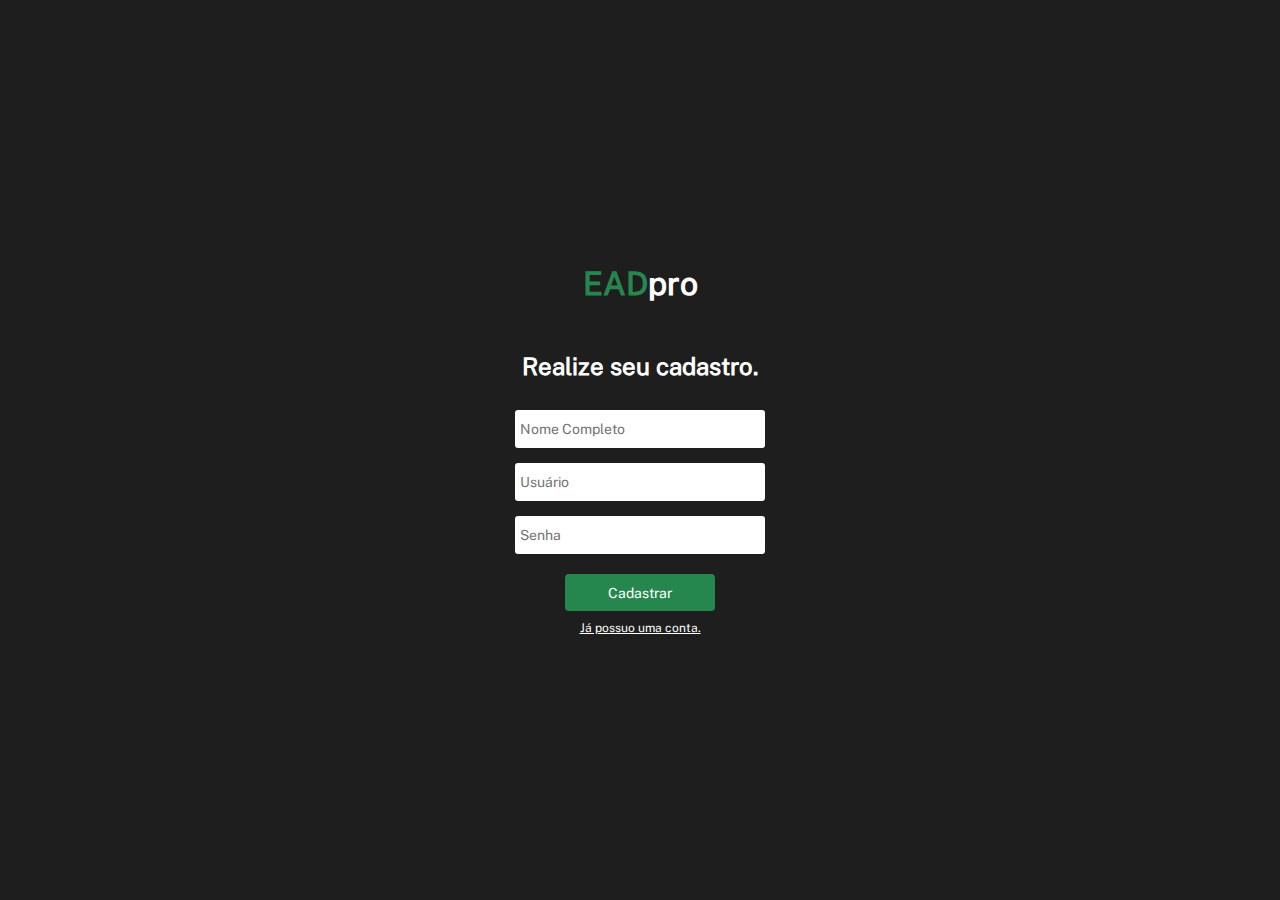
<file: index.html>
<!DOCTYPE html>
<html lang="pt-br">
<head>
    <meta charset="UTF-8">
    <meta name="viewport" content="width=device-width, initial-scale=1.0">
    <title>Cadastro</title>
    <link rel="stylesheet" href="css/style.css">
</head>
<body>
    <div id="containerCadastro">
        <h1><span class="txtVerde">EAD</span>pro</h1>
        <h2>Realize seu cadastro.</h2>
        <form action="login.html" id="formCadastro">
            <input type="text" placeholder="Nome Completo" id="nomeCompCadastro" required>
            <input type="text" placeholder="Usuário" id="usuarioCadastro" required>
            <input type="password" placeholder="Senha" id="senhaCadastro" required>
            <input type="submit" value="Cadastrar">
        </form>
        <a href="login.html">Já possuo uma conta.</a>
    </div>

    <script src="js/jquery.js"></script>
    <script src="js/script.js"></script>
</body>
</html>
</file>
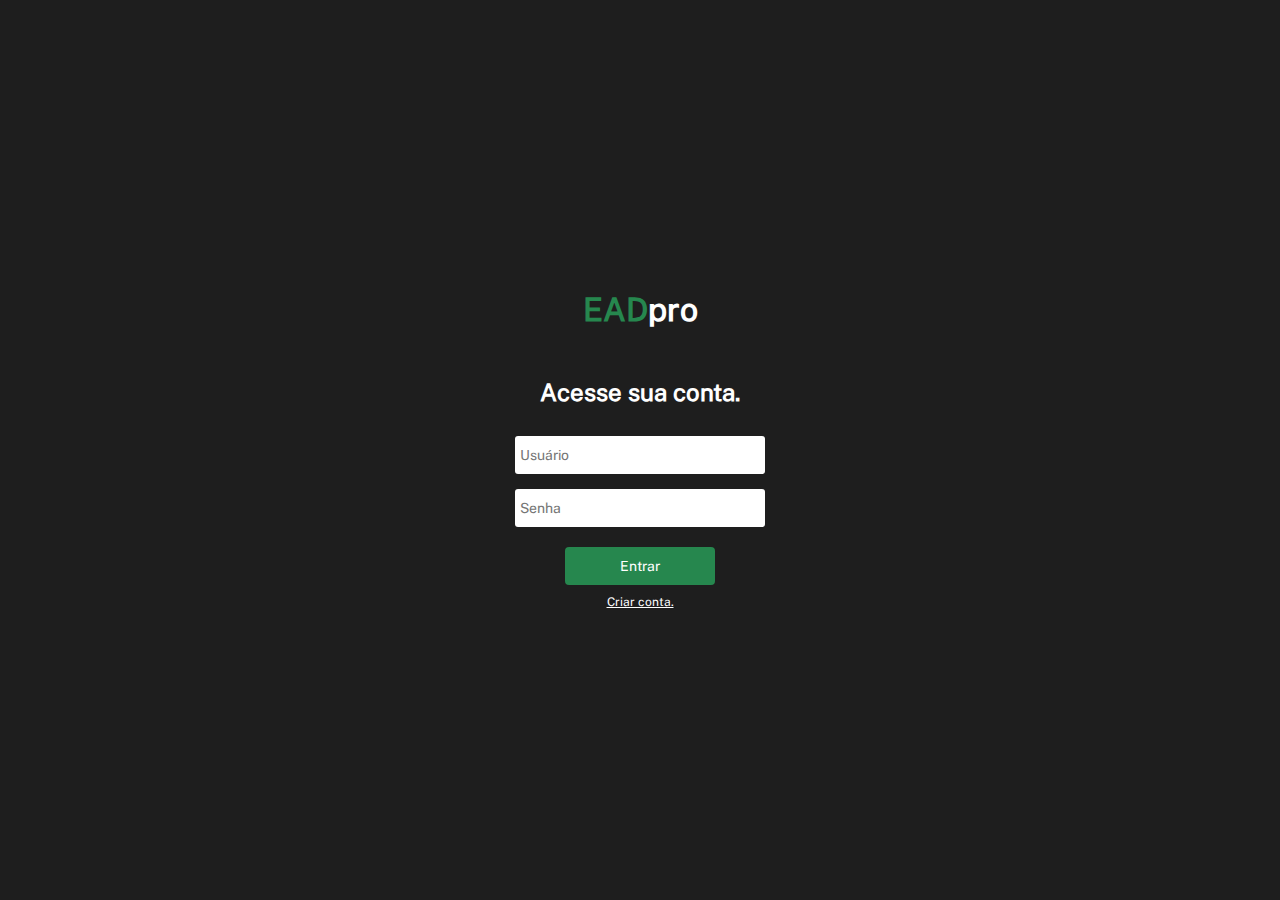
<file: login.html>
<!DOCTYPE html>
<html lang="pt-br">
<head>
    <meta charset="UTF-8">
    <meta name="viewport" content="width=device-width, initial-scale=1.0">
    <title>Login</title>
    <link rel="stylesheet" href="css/style.css">
</head>
<body>
    <div id="containerLogin">
        <h1><span class="txtVerde">EAD</span>pro</h1>
        <h2>Acesse sua conta.</h2>
        <form action="plataforma.html" id="formLogin">
            <input type="text" placeholder="Usuário" id="usuarioLogin" required>
            <input type="password" placeholder="Senha" id="senhaLogin" required>
            <input type="submit" value="Entrar">
        </form>
        <a href="index.html">Criar conta.</a>
    </div>

    <script src="js/jquery.js"></script>
    <script src="js/script.js"></script>
</body>
</html>
</file>
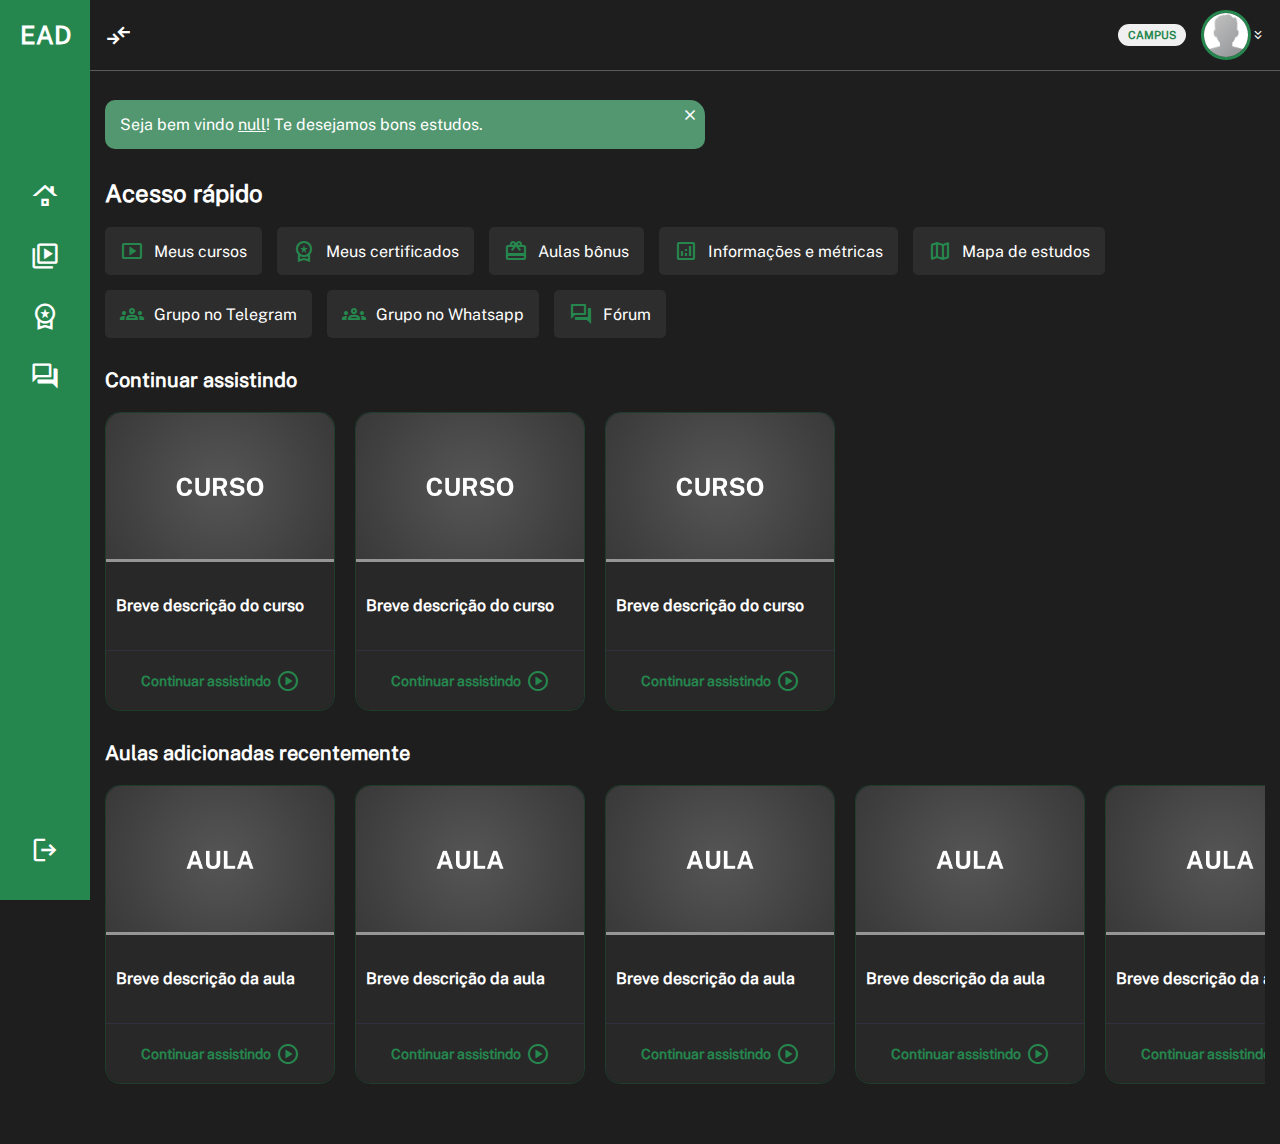
<file: plataforma.html>
<!DOCTYPE html>
<html lang="pt-br">
<head>
    <meta charset="UTF-8">
    <meta name="viewport" content="width=device-width, initial-scale=1.0">
    <title>Plataforma</title>
    <link rel="stylesheet" href="https://fonts.googleapis.com/css2?family=Material+Symbols+Outlined:opsz,wght,FILL,GRAD@24,400,0,0" />
    <link rel="stylesheet" href="css/style.css">
    <script>
        if(localStorage.getItem('validacaoAcesso') == 'false'){
            alert('Acesso não permitido. Realize login.')
            window.location.href = 'login.html';
        }//Código colocado aqui para que o alert seja executado antes do carregamento do DOM
    </script>
</head>
<body>
    <div id="containerGeral">
        <div id="containerMenu">
            <h1>EAD</h1>
            <div id="containerMenuIcones">
                <div id="iconesCentrais">
                    <div>
                        <span class="material-symbols-outlined">roofing</span>
                        <span class="descricaoIcone">Home</span>
                    </div>
                    <div>
                        <span class="material-symbols-outlined">video_library</span>
                        <span class="descricaoIcone">Cursos</span>
                    </div>
                    <div>
                        <span class="material-symbols-outlined">workspace_premium</span>
                        <span class="descricaoIcone">Certificados</span>
                    </div>
                    <div>
                        <span class="material-symbols-outlined">forum</span>
                        <span class="descricaoIcone">Fórum</span>
                    </div>
                </div>
                <div id="iconeSair" class="sair">
                    <span class="material-symbols-outlined">logout</span>
                    <span class="descricaoIcone">Sair</span>
                </div>
            </div>
        </div>
        <div id="conteinerConteudo">
            <header>
                <span class="material-symbols-outlined">compare_arrows</span>
                <div id="perfil">
                    <a href="#">CAMPUS</a>
                    <img src="imagens/avatar-perfil.png" alt="img">
                    <span class="material-symbols-outlined">keyboard_double_arrow_down</span>
                    <div id="menuSuspenso">
                        <div class="opcaoMenuSuspenso"><span class="material-symbols-outlined">person</span><span class="descricaoMenuSuspenso">Meu Perfil</span></div>
                        <div class="opcaoMenuSuspenso"><span class="material-symbols-outlined">mail</span><span class="descricaoMenuSuspenso">Suporte</span></div>
                        <div class="opcaoMenuSuspenso sair"><span class="material-symbols-outlined">logout</span><span class="descricaoMenuSuspenso">Sair</span></div>
                    </div>
                </div>
            </header>
            <hr>
            <main>
                <div id="aviso">
                    <p>Seja bem vindo! Te desejamos bons estudos.</p>
                    <span class="material-symbols-outlined">close</span>
                </div>
                <section id="acessoRapido">
                    <h2>Acesso rápido</h2>
                    <div id="containerLinks">
                        <a href="#"><span class="material-symbols-outlined">smart_display</span>Meus cursos</a>
                        <a href="#"><span class="material-symbols-outlined">workspace_premium</span>Meus certificados</a>
                        <a href="#"><span class="material-symbols-outlined">redeem</span>Aulas bônus</a>
                        <a href="#"><span class="material-symbols-outlined">analytics</span>Informações e métricas</a>
                        <a href="#"><span class="material-symbols-outlined">map</span>Mapa de estudos</a>
                        <a href="#"><span class="material-symbols-outlined">groups</span>Grupo no Telegram</a>
                        <a href="#"><span class="material-symbols-outlined">groups</span>Grupo no Whatsapp</a>
                        <a href="#"><span class="material-symbols-outlined">forum</span>Fórum</a>
                    </div>
                </section>
                <section id="continueAssistindo">
                    <h2>Continuar assistindo</h2>
                    <div id="contAssistCursos">
                        <div class="itemContAssistCursos">
                            <div class="imagemCurso"></div>
                            <div class="descCurso"><span>Breve descrição do curso</span></div>
                            <div class="linkCurso">
                                <a href="">Continuar assistindo<span class="material-symbols-outlined">play_circle</span></a>
                            </div>
                        </div>
                        <div class="itemContAssistCursos">
                            <div class="imagemCurso"></div>
                            <div class="descCurso"><span>Breve descrição do curso</span></div>
                            <div class="linkCurso">
                                <a href="">Continuar assistindo<span class="material-symbols-outlined">play_circle</span></a>
                            </div>
                        </div>
                        <div class="itemContAssistCursos">
                            <div class="imagemCurso"></div>
                            <div class="descCurso"><span>Breve descrição do curso</span></div>
                            <div class="linkCurso">
                                <a href="">Continuar assistindo<span class="material-symbols-outlined">play_circle</span></a>
                            </div>
                        </div>
                    </div>
                </section>
                <section id="addRecent">
                    <h2>Aulas adicionadas recentemente</h2>
                    <div id="addRecentCursos">
                        <div class="itemAddRecentCursos">
                            <div class="imagemCurso"></div>
                            <div class="descCurso"><span>Breve descrição da aula</span></div>
                            <div class="linkCurso">
                                <a href="">Continuar assistindo<span class="material-symbols-outlined">play_circle</span></a>
                            </div>
                        </div>
                        <div class="itemAddRecentCursos">
                            <div class="imagemCurso"></div>
                            <div class="descCurso"><span>Breve descrição da aula</span></div>
                            <div class="linkCurso">
                                <a href="">Continuar assistindo<span class="material-symbols-outlined">play_circle</span></a>
                            </div>
                        </div>
                        <div class="itemAddRecentCursos">
                            <div class="imagemCurso"></div>
                            <div class="descCurso"><span>Breve descrição da aula</span></div>
                            <div class="linkCurso">
                                <a href="">Continuar assistindo<span class="material-symbols-outlined">play_circle</span></a>
                            </div>
                        </div>
                        <div class="itemAddRecentCursos">
                            <div class="imagemCurso"></div>
                            <div class="descCurso"><span>Breve descrição da aula</span></div>
                            <div class="linkCurso">
                                <a href="">Continuar assistindo<span class="material-symbols-outlined">play_circle</span></a>
                            </div>
                        </div>
                        <div class="itemAddRecentCursos">
                            <div class="imagemCurso"></div>
                            <div class="descCurso"><span>Breve descrição da aula</span></div>
                            <div class="linkCurso">
                                <a href="">Continuar assistindo<span class="material-symbols-outlined">play_circle</span></a>
                            </div>
                        </div>
                        <div class="itemAddRecentCursos">
                            <div class="imagemCurso"></div>
                            <div class="descCurso"><span>Breve descrição da aula</span></div>
                            <div class="linkCurso">
                                <a href="">Continuar assistindo<span class="material-symbols-outlined">play_circle</span></a>
                            </div>
                        </div>
                        <div class="itemAddRecentCursos">
                            <div class="imagemCurso"></div>
                            <div class="descCurso"><span>Breve descrição da aula</span></div>
                            <div class="linkCurso">
                                <a href="">Continuar assistindo<span class="material-symbols-outlined">play_circle</span></a>
                            </div>
                        </div>
                        <div class="itemAddRecentCursos">
                            <div class="imagemCurso"></div>
                            <div class="descCurso"><span>Breve descrição da aula</span></div>
                            <div class="linkCurso">
                                <a href="">Continuar assistindo<span class="material-symbols-outlined">play_circle</span></a>
                            </div>
                        </div>
                    </div>
                </section>
            </main>
        </div>
    </div>

    <script src="js/jquery.js"></script>
    <script src="js/script.js"></script>
</body>
</html>
</file>
<file: css/style.css>
@charset "utf-8";

/* #region GERAL */
@font-face {
    font-family: 'PublicSansRegular';
    src: url(../fontes/Public_Sans/static/PublicSans-Regular.ttf);
}

* {
    margin: 0;
    padding: 0;
    box-sizing: border-box;
    color: white;
    font-family: 'PublicSansRegular';
}

:root {
    --verde: #26874E;
}

.txtVerde {
    color: var(--verde);
}

body,
html {
    height: 100%;
    background-color: rgb(30, 30, 30);
    /* overflow-x: hidden; */
}

body::-webkit-scrollbar {
    width: 5px;
}

body::-webkit-scrollbar-thumb {
    background-color: var(--verde);
    border-radius: 20px;
}

/* #endregion */

/* #region CADASTRO / LOGIN */
#containerCadastro,
#containerLogin {
    height: 100%;
    display: flex;
    flex-direction: column;
    align-items: center;
    justify-content: center;
}

#formCadastro,
#formLogin {
    display: flex;
    flex-direction: column;
    justify-content: center;
    align-items: center;
    margin-top: 30px;
}

#formCadastro>input:not(input[type='submit']),
#formLogin>input:not(input[type='submit']) {
    margin-bottom: 15px;
    width: 250px;
    height: 38px;
    padding-left: 5px;
    border-radius: 3px;
    border: none;
    color: initial;
    font-size: 14px;
}

#formCadastro>input:not(input[type='submit']):focus,
#formLogin>input:not(input[type='submit']):focus {
    outline-color: var(--verde);
}

#formCadastro>input[type='submit'],
#formLogin>input[type='submit'] {
    cursor: pointer;
    width: 150px;
    aspect-ratio: 4;
    border: none;
    border-radius: 4px;
    background-color: var(--verde);
    margin-top: 5px;
    font-size: 14px;
}

#containerCadastro>a,
#containerLogin>a {
    margin-top: 10px;
    font-size: 12px;
}

#containerCadastro>h2,
#containerLogin>h2 {
    margin-top: 50px;
    text-align: center;
}

/* #endregion */

#containerGeral {
    display: flex;
}

/* #region MENU */
#containerMenu {
    width: 90px;
    height: 100%;
    background-color: var(--verde);
    position: fixed;
    display: flex;
    flex-direction: column;
    align-items: center;
    justify-content: space-between;
    padding: 20px 20px;
    z-index: 1;
}

#containerMenu>h1 {
    font-size: 25px;
}

#containerMenu>#containerMenuIcones {
    display: flex;
    flex-direction: column;
    justify-content: space-between;
    align-items: center;
    height: 83%;
    width: 100%;
}

#containerMenu>#containerMenuIcones>#iconesCentrais {
    display: flex;
    flex-direction: column;
    align-items: center;
    width: 100%;
}

#containerMenu>#containerMenuIcones>#iconesCentrais>div,
#containerMenu>#containerMenuIcones>#iconeSair {
    display: flex;
    align-items: center;
    width: 100%;
    margin: 5px 0;
    border-radius: 10px;
}

#containerMenu>#containerMenuIcones>#iconesCentrais>div>.material-symbols-outlined,
#containerMenu>#containerMenuIcones>#iconeSair>.material-symbols-outlined {
    font-size: 30px;
    padding: 10px;
    border-radius: 5px;
}

#containerMenu>#containerMenuIcones>#iconesCentrais>div:hover,
#containerMenu>#containerMenuIcones>#iconeSair:hover {
    cursor: pointer;
    background-color: #509b6f;
}

#containerMenu>#containerMenuIcones .descricaoIcone {
    display: none;
    font-size: 18px;
}

/* #endregion */

#conteinerConteudo {
    width: calc(100% - 90px);
    margin-left: 90px;
}

/* #region CABEÇALHO */
#conteinerConteudo>header {
    display: flex;
    justify-content: space-between;
    align-items: center;
    width: 100%;
    padding: 10px 15px;
}

#conteinerConteudo>header>.material-symbols-outlined {
    font-size: 27px;
    cursor: pointer;
}

#conteinerConteudo>header>#perfil {
    display: flex;
    justify-content: center;
    align-items: center;
    position: relative;
}

#conteinerConteudo>header>#perfil>a {
    background-color: rgb(240, 240, 240);
    color: var(--verde);
    padding: 5px 10px;
    border-radius: 20px;
    text-decoration: none;
    font-size: 11px;
    font-weight: bold;
}

#conteinerConteudo>header>#perfil>a:hover {
    background-color: var(--verde);
    color: white;
}

#conteinerConteudo>header>#perfil>img {
    width: 50px;
    aspect-ratio: 1/1;
    border-radius: 50%;
    margin: 0 0 0 15px;
    cursor: pointer;
    border: 3px solid var(--verde);
}

#conteinerConteudo>header>#perfil>.material-symbols-outlined {
    font-size: 14px;
    cursor: pointer;
}

#conteinerConteudo>header>#perfil>#menuSuspenso {
    position: absolute;
    top: calc(100% + 10px);
    right: 0;
    width: 210px;
    padding: 0 2px;
    background-color: rgb(30, 30, 30);
    border: 1px solid rgb(150, 150, 150);
    border-radius: 5px;
    display: none;
    z-index: 1;
}

#conteinerConteudo>header>#perfil>#menuSuspenso>.opcaoMenuSuspenso {
    display: flex;
    align-items: center;
    gap: 5px;
    cursor: pointer;
    margin: 2px 0;
    padding: 8px;
    border-radius: 5px;
}

#conteinerConteudo>header>#perfil>#menuSuspenso>.opcaoMenuSuspenso:hover {
    background-color: var(--verde);
}

/* #endregion */

#conteinerConteudo>hr {
    border: none;
    height: 0.3px;
    background-color: rgb(150, 150, 150, 0.5);
}

main {
    padding: 30px 15px;
}

/* #region AVISO */
main>#aviso {
    width: 100%;
    padding: 15px 25px 15px 15px;
    background-color: #52976f;
    border-radius: 10px 15px 10px 10px;
    position: relative;
    margin-bottom: 30px;
    max-width: 600px;
}

main>#aviso>.material-symbols-outlined {
    position: absolute;
    right: 5px;
    top: 5px;
    font-size: 20px;
    cursor: pointer;
}

/* #endregion */

/* #region SESSÃO ACESSO RÁPIDO */

main>#acessoRapido>h2 {
    margin-bottom: 20px;
}

main>#acessoRapido>#containerLinks {
    display: flex;
    flex-wrap: wrap;
    gap: 15px;
    margin-bottom: 30px;
}

main>#acessoRapido>#containerLinks>a {
    display: flex;
    align-items: center;
    justify-content: center;
    text-decoration: none;
    background-color: rgb(45, 45, 45);
    padding: 12px 15px;
    border-radius: 5px;
    gap: 10px;
    flex-shrink: 0;
}

main>#acessoRapido>#containerLinks>a:hover {
    background-color: rgb(59, 59, 59);
}

main>#acessoRapido>#containerLinks>a>.material-symbols-outlined {
    color: var(--verde);
}

/* #endregion */

/* #region SESSÃO CONTINUE ASSISTINDO */
main>#continueAssistindo>h2 {
    font-size: 20px;
    margin-bottom: 20px;
}

main>#continueAssistindo>#contAssistCursos {
    display: flex;
    gap: 20px;
    flex-wrap: nowrap;
    overflow-x: auto;
    width: 100%;
    margin-bottom: 30px;
}

main>#continueAssistindo>#contAssistCursos::-webkit-scrollbar {
    display: none;
}

main>#continueAssistindo>#contAssistCursos>.itemContAssistCursos {
    width: 60%;
    max-width: 230px;
    aspect-ratio: 1/1.3;
    flex-shrink: 0;
    border-radius: 15px;
    border: 1px solid #26874e4d;
}

main>#continueAssistindo>#contAssistCursos>.itemContAssistCursos>.imagemCurso {
    height: 50%;
    background-image: url(../imagens/imagem-curso.png);
    background-size: cover;
    border-top-right-radius: 15px;
    border-top-left-radius: 15px;
    border-bottom: 3px solid rgb(150, 150, 150);
}

main>#continueAssistindo>#contAssistCursos>.itemContAssistCursos>.descCurso {
    height: 30%;
    font-size: 16px;
    font-weight: bold;
    display: flex;
    align-items: center;
    border-bottom: 1px solid #322f3e;
    background-color: rgb(40,40,40);
    padding: 0 10px;
}

main>#continueAssistindo>#contAssistCursos>.itemContAssistCursos>.linkCurso {
    height: 20%;
    border-bottom-right-radius: 15px;
    border-bottom-left-radius: 15px;
    display: flex;
    align-items: center;
    justify-content: center;
    background-color: rgb(40,40,40);
}

main>#continueAssistindo>#contAssistCursos>.itemContAssistCursos>.linkCurso>a {
    text-decoration: none;
    display: flex;
    align-items: center;
    gap: 5px;
    font-size: 14px;
    color: var(--verde);
    font-weight: bold;
}

main>#continueAssistindo>#contAssistCursos>.itemContAssistCursos>.linkCurso>a:hover {
    color: #509b6f;
}

main>#continueAssistindo>#contAssistCursos>.itemContAssistCursos>.linkCurso>a:hover>.material-symbols-outlined {
    color: #509b6f;
}

main>#continueAssistindo>#contAssistCursos>.itemContAssistCursos>.linkCurso>a>.material-symbols-outlined {
    color: var(--verde);
}

/* #endregion */

/* #region SESSÃO AULAS ADICIONADAS RECENTEMENTE */
main>#addRecent>h2 {
    font-size: 20px;
    margin-bottom: 20px;
}

main>#addRecent>#addRecentCursos {
    display: flex;
    gap: 20px;
    flex-wrap: nowrap;
    overflow-x: auto;
    width: 100%;
    margin-bottom: 30px;
}

main>#addRecent>#addRecentCursos::-webkit-scrollbar {
    display: none;
}

main>#addRecent>#addRecentCursos>.itemAddRecentCursos {
    width: 60%;
    max-width: 230px;
    aspect-ratio: 1/1.3;
    flex-shrink: 0;
    border-radius: 15px;
    border: 1px solid #26874e4d;
}

main>#addRecent>#addRecentCursos>.itemAddRecentCursos>.imagemCurso {
    height: 50%;
    background-image: url(../imagens/imagem-aula.png);
    background-size: cover;
    border-top-right-radius: 15px;
    border-top-left-radius: 15px;
    border-bottom: 3px solid rgb(150, 150, 150);
}

main>#addRecent>#addRecentCursos>.itemAddRecentCursos>.descCurso {
    height: 30%;
    font-size: 16px;
    font-weight: bold;
    display: flex;
    align-items: center;
    border-bottom: 1px solid #322f3e;
    background-color: rgb(40,40,40);
    padding: 0 10px;
}

main>#addRecent>#addRecentCursos>.itemAddRecentCursos>.linkCurso {
    height: 20%;
    border-bottom-right-radius: 15px;
    border-bottom-left-radius: 15px;
    display: flex;
    align-items: center;
    justify-content: center;
    background-color: rgb(40,40,40);
}

main>#addRecent>#addRecentCursos>.itemAddRecentCursos>.linkCurso>a {
    text-decoration: none;
    display: flex;
    align-items: center;
    gap: 5px;
    font-size: 14px;
    color: var(--verde);
    font-weight: bold;
}

main>#addRecent>#addRecentCursos>.itemAddRecentCursos>.linkCurso>a:hover {
    color: #509b6f;
}

main>#addRecent>#addRecentCursos>.itemAddRecentCursos>.linkCurso>a:hover>.material-symbols-outlined {
    color: #509b6f;
}

main>#addRecent>#addRecentCursos>.itemAddRecentCursos>.linkCurso>a>.material-symbols-outlined {
    color: var(--verde);
}

/* #endregion */
@media screen and (max-width: 535px) {
    main>#acessoRapido>#containerLinks>a {
        width: calc(50% - 10px);
    }
}
@media screen and (max-width: 480px) {
    #containerMenu {
        display: none;
    }

    #conteinerConteudo {
        width: 100%;
        margin-left: 0;
    }
    main>#acessoRapido>#containerLinks>a {
        width: 100%;
    }
}
</file>
